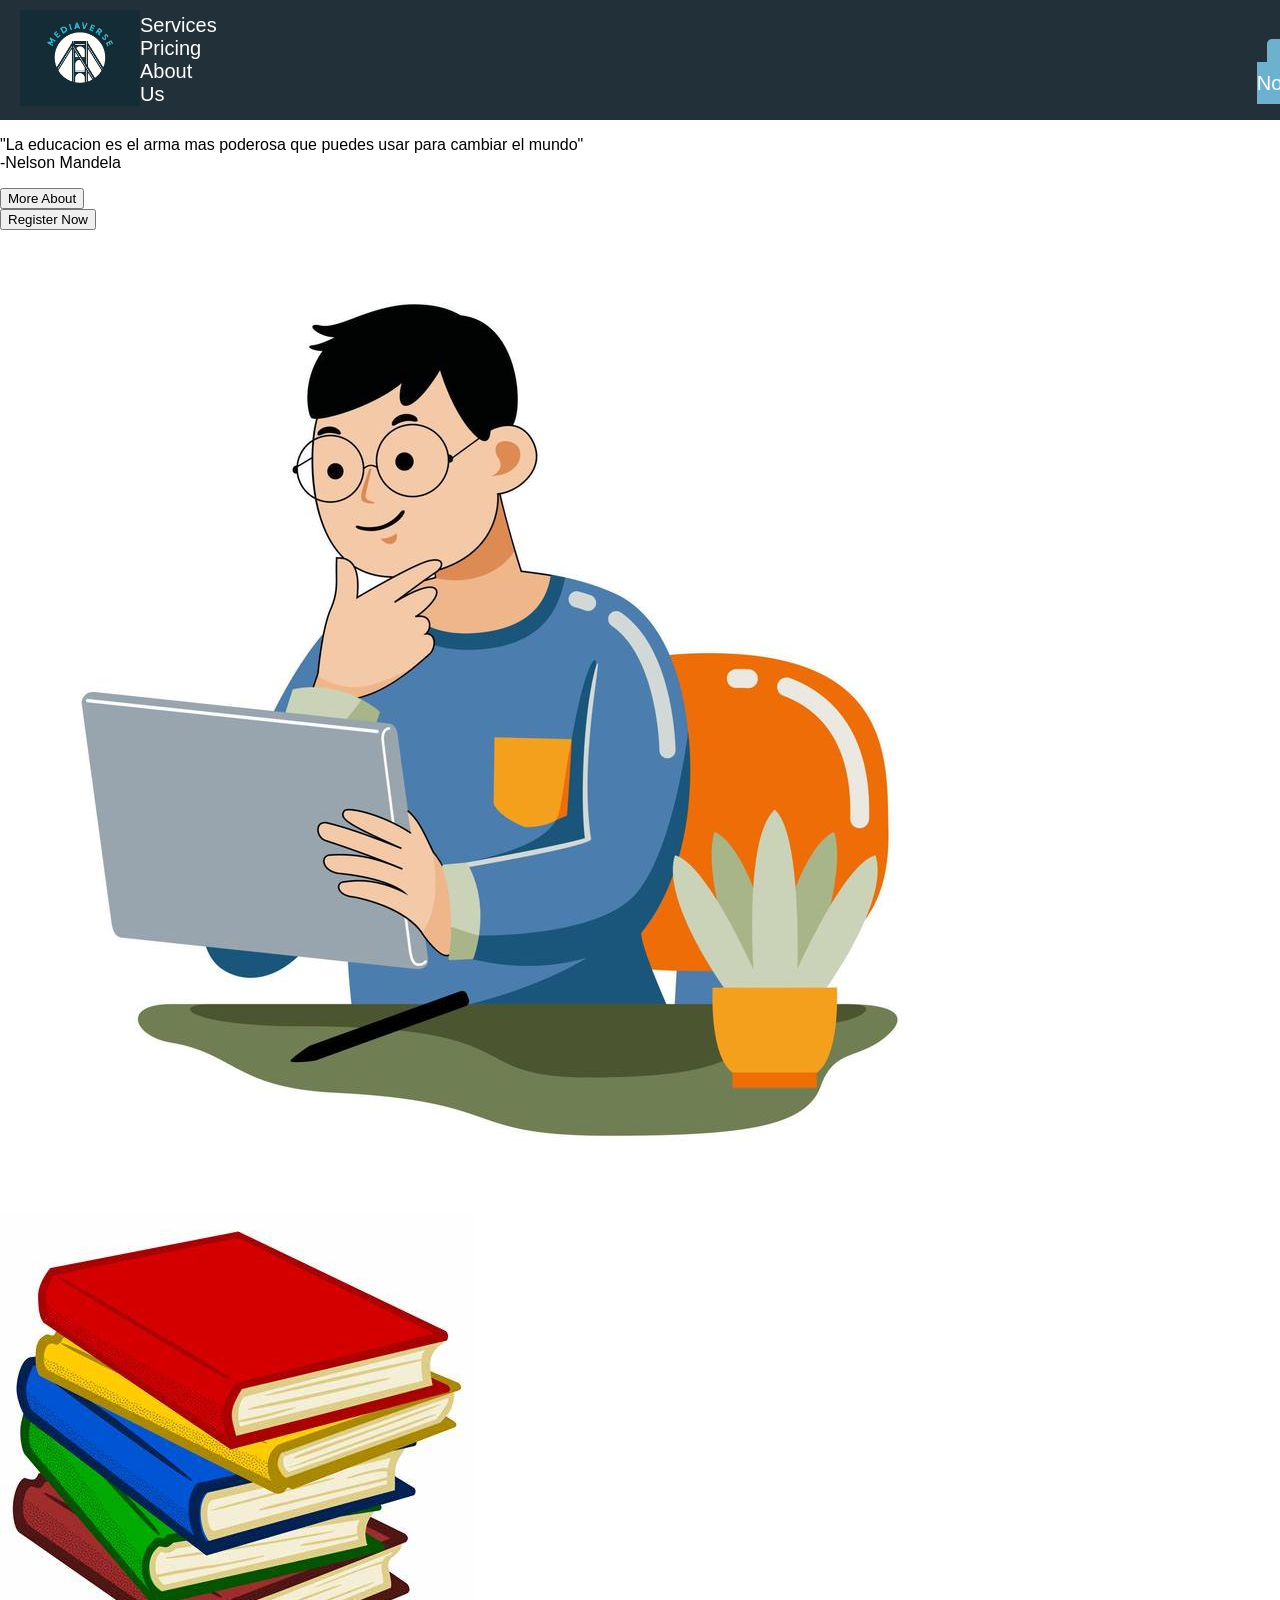
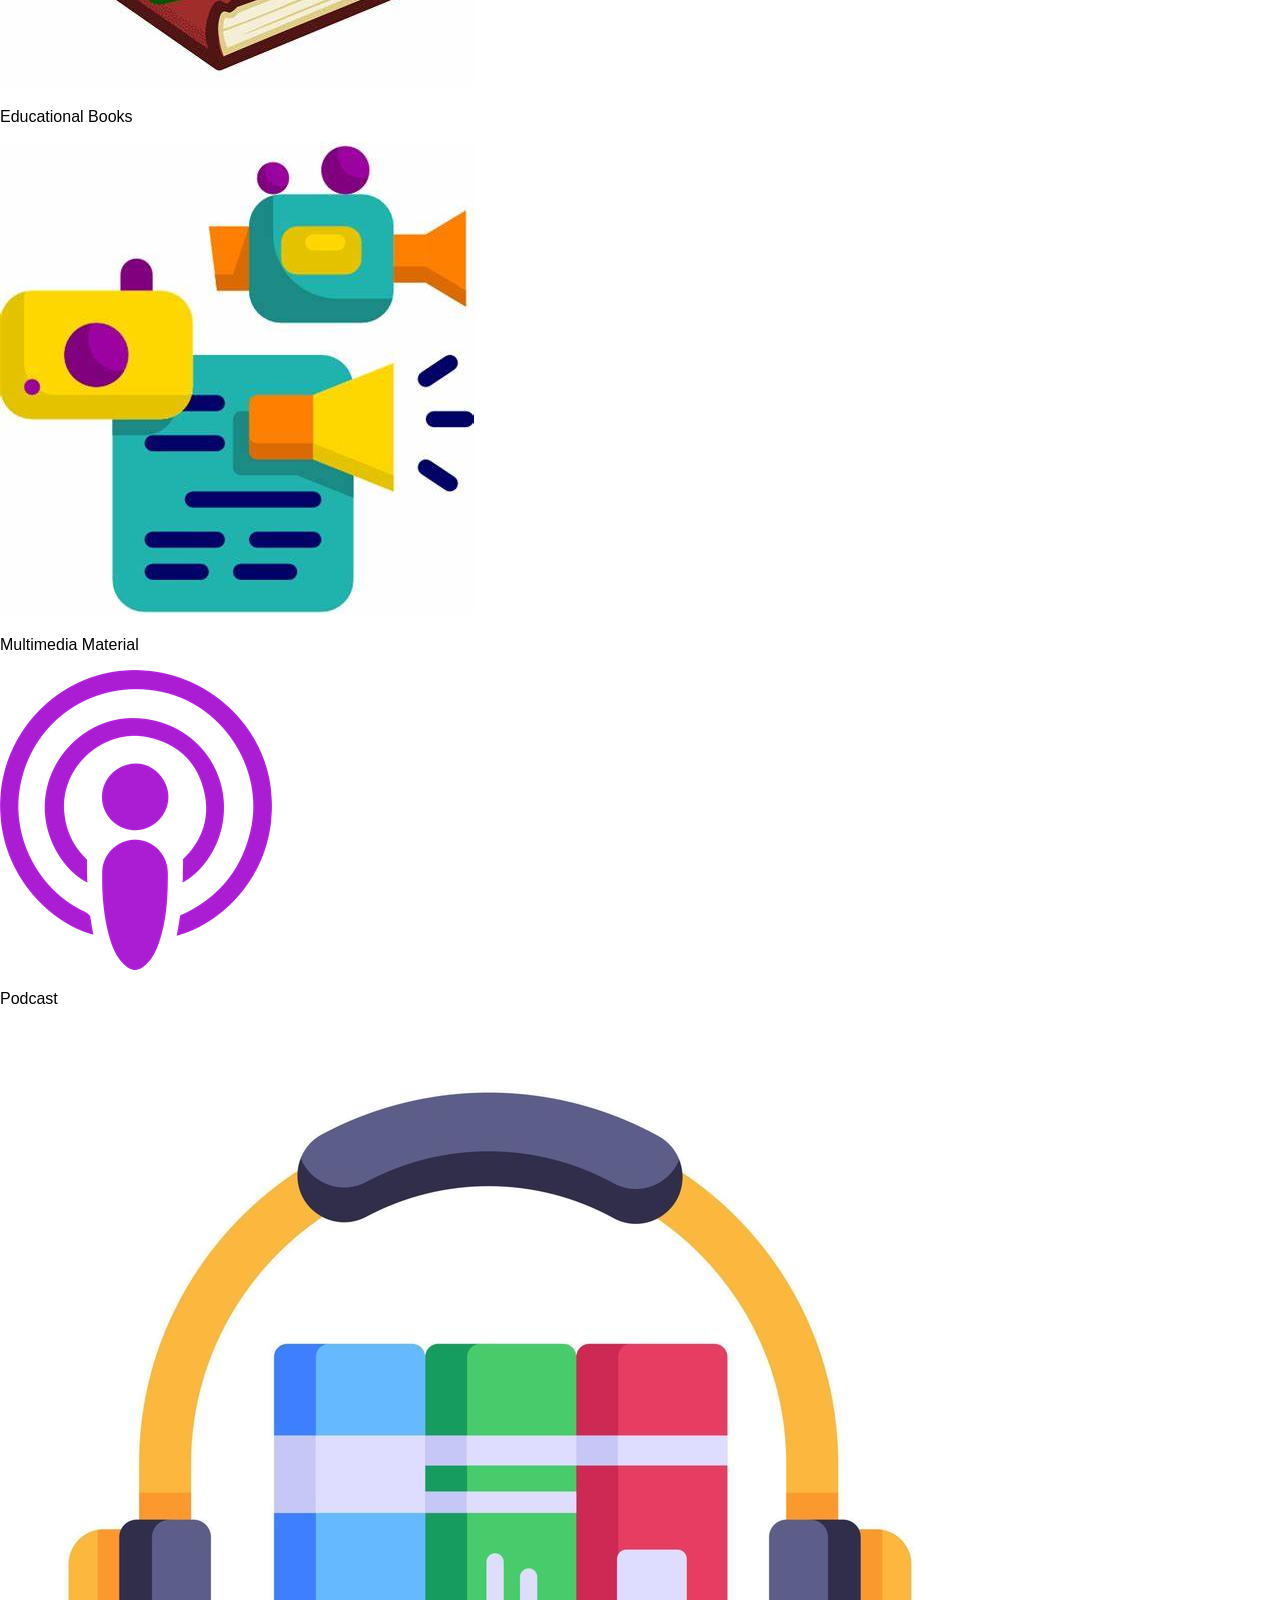
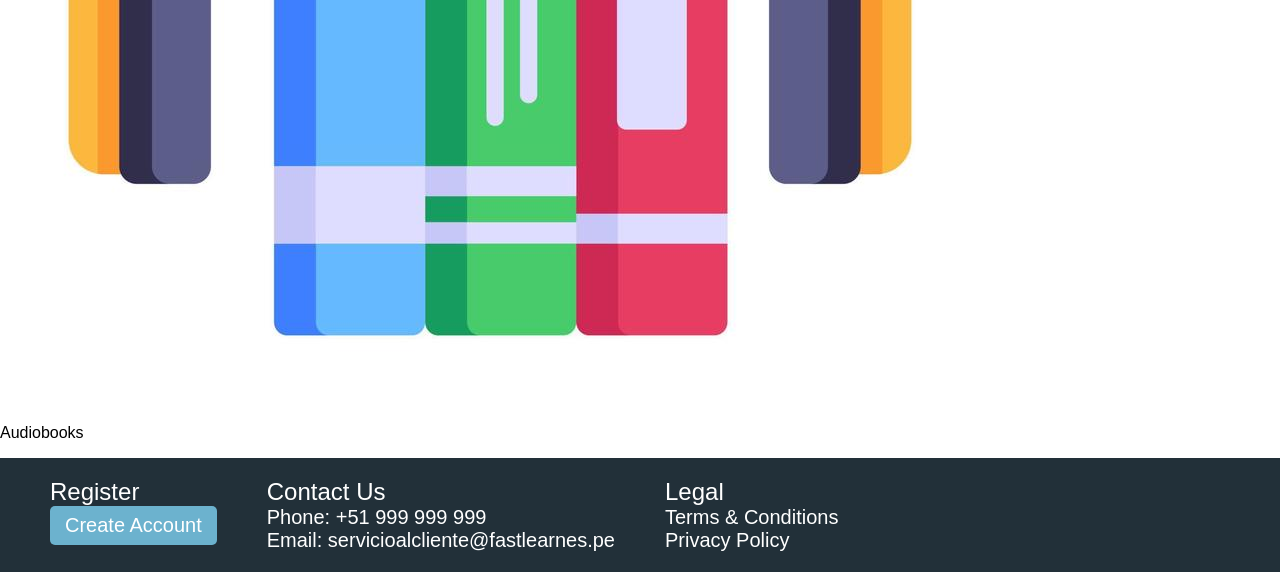
<file: index.html>
<!DOCTYPE html>
<html lang="en">
<head>
    <meta charset="UTF-8">
    <meta name="viewport" content="width=device-width, initial-scale=1.0">
    <title>Home</title>
    <link rel="stylesheet" href="css/styles.css">
</head>
<body>
<header>
    <nav>
        <div class="logo">
            <a href="home.html"><img src="assets/img.png" alt="Logo"></a>
        </div>
        <div class="nav-links">
            <a href="Services.html"  target="_blank">Services</a>
            <a href="Pricing.html" target="_blank">Pricing</a>
            <a href="About-Us.html" target="_blank">About Us</a>
        </div>
        <div class="auth-buttons">
            <a href="#">Log In</a>
            <a href="#" class="register-btn">Register Now</a>
        </div>
    </nav>
</header>
<div class="phrasePrincipal">
    <p>"La educacion es el arma mas poderosa
        que puedes usar para cambiar el mundo"
        <br> -Nelson Mandela</p>
</div>
<div class="buttons">
    <div class="button-1">
        <button class="moreAbout" name="moreAbout">More About</button>
    </div>
    <div class="button-2">
        <button class="registerNow" name="registerNow">Register Now</button>
    </div>
</div>
<div class="imagePrincipal">
    <img src="assets/man-working-with-graphic-tablet-vector.jpg" alt="imagePrincipal"/>
</div>
<div class="services">
    <div class="container">
        <img src="assets/OIP%20(2).jpg" alt="Educational Books">
        <p>Educational Books</p>
    </div>
    <div class="container">
        <img src="assets/OIP%20(3).jpg" alt="Multimedia Material">
        <p>Multimedia Material</p>
    </div>
    <div class="container">
        <img src="assets/apple-podcast-logo-0CF661058F-seeklogo.png" alt="Podcast">
        <p>Podcast</p>
    </div>
    <div class="container">
        <img src="assets/creative-flat-icon-of-audiobooks-editable-vector.jpg" alt="Audiobooks">
        <p>Audiobooks</p>
    </div>
</div>
<footer>
    <div class="footer-container">
        <div class="footer-column">
            <div class="footer-item register-item">Register</div>
            <div class="footer-item register-btn"><a href="#" class="register-link">Create Account</a></div>
        </div>
        <div class="footer-column">
            <div class="footer-item contact-item">Contact Us</div>
            <div class="footer-item contact-info">Phone: +51 999 999 999</div>
            <div class="footer-item contact-info">Email: servicioalcliente@fastlearnes.pe</div>
        </div>
        <div class="footer-column">
            <div class="footer-item legal-item">Legal</div>
            <div class="footer-item legal-info">Terms & Conditions</div>
            <div class="footer-item legal-info">Privacy Policy</div>
        </div>
    </div>
</footer>

</body>
</html>
</file>
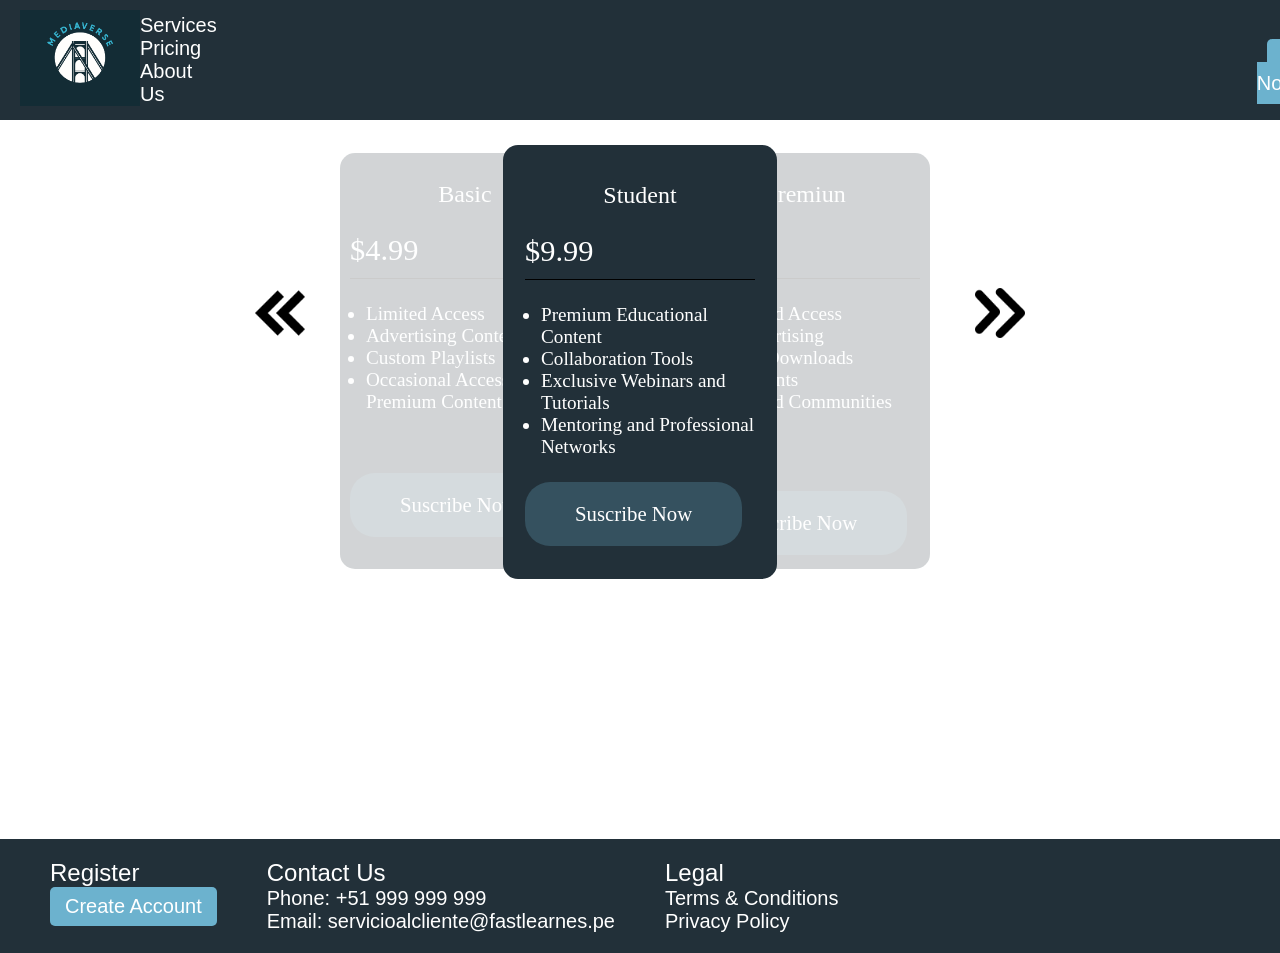
<file: Pricing.html>
<!DOCTYPE html>
<html lang="en">
<head>
    <meta charset="UTF-8">
    <meta name="viewport" content="width=device-width, initial-scale=1.0">
    <title>Pricing</title>
    <link rel="stylesheet" href="css/styles.css">
    <link rel="stylesheet" href="css/pricingStyles.css">
</head>
<body>
    <header>
        <nav>
            <div class="logo">
                <a href="#"><img src="assets/logo_MediaVerse.png" alt="Logo"></a>
            </div>
            <div class="nav-links">
              <a href="Services.html"  target="_blank">Services</a>
              <a href="Pricing.html" target="_blank">Pricing</a>
              <a href="About-Us.html" target="_blank">About Us</a>
            </div>
            <div class="auth-buttons">
                <a href="#">Log In</a>
                <a href="#" class="register-btn">Register Now</a>
            </div>
        </nav>
    </header>

    <main>
      <a id="left_arrows"><img src="./assets/left-arrows.png"/></a>
      <div class="pr-cards">
        <div class="pr-card">
          <h2>Premiun</h3>
          <h3>$12.99</h3>
          <div class="pr-traits">
            <ul>
                <li>Unlimited Access</li>
                <li>No Advertising</li>
                <li>Offline Downloads</li>
                <li>Live Events</li>
                <li>Advanced Communities</li>
            </ul>
          </div>
          <br>
          <br>
          <br>
          <button>Suscribe Now</button>
        </div>
        <div class="pr-card pr-selected">
          <h2>Student</h3>
          <h3>$9.99</h3>
          <div class="pr-traits">
            <ul>
                <li>Premium Educational Content</li>
                <li>Collaboration Tools</li>
                <li>Exclusive Webinars and Tutorials</li>
                <li>Mentoring and Professional Networks</li>
            </ul>
          </div>
          <button>Suscribe Now</button>
        </div>
        <div class="pr-card">
          <h2>Basic</h3>
          <h3>$4.99</h3>
          <div class="pr-traits">
            <ul>
                <li>Limited Access</li>
                <li>Advertising Content</li>
                <li>Custom Playlists</li>
                <li>Occasional Access to Premium Content</li>
            </ul>
          </div>
          <br>
          <br>
          <button>Suscribe Now</button>
        </div>
      </div>
      <a id="right_arrows"><img src="./assets/right-arrows.png"/></a>
    </main>

    <footer>
        <div class="footer-container">
            <div class="footer-column">
                <div class="footer-item register-item">Register</div>
                <div class="footer-item register-btn"><a href="#" class="register-link">Create Account</a></div>
            </div>
            <div class="footer-column">
                <div class="footer-item contact-item">Contact Us</div>
                <div class="footer-item contact-info">Phone: +51 999 999 999</div>
                <div class="footer-item contact-info">Email: servicioalcliente@fastlearnes.pe</div>
            </div>
            <div class="footer-column">
                <div class="footer-item legal-item">Legal</div>
                <div class="footer-item legal-info">Terms & Conditions</div>
                <div class="footer-item legal-info">Privacy Policy</div>
            </div>
        </div>
    </footer>

    <script src="js/pr-selector.js"></script>
</body>
</html>
</file>
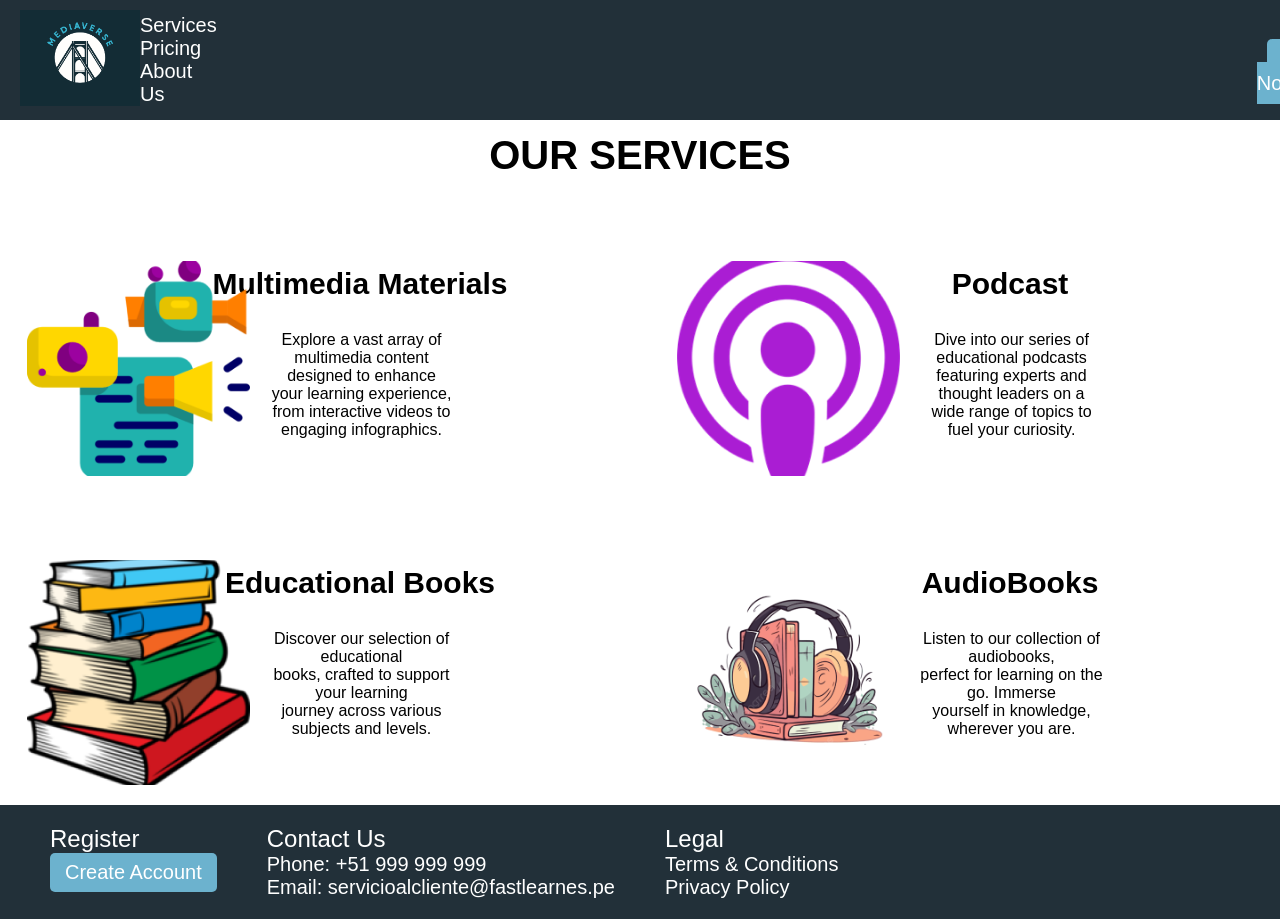
<file: Services.html>
<!DOCTYPE html>
<html lang="en">
<head>
    <meta charset="UTF-8">
    <meta name="viewport" content="width=device-width, initial-scale=1.0">
    <title>Services</title>
    <link rel="stylesheet" href="css/styles.css">
    <link rel="stylesheet" href="css/ServicesStyles.css">
</head>
<body>
    <header>
        <nav>
            <div class="logo">
                <a href="#"><img src="assets/logo_MediaVerse.png" alt="Logo"></a>
            </div>
            <div class="nav-links">
                <a href="Services.html"  target="_blank">Services</a>
                <a href="Pricing.html" target="_blank">Pricing</a>
                <a href="About-Us.html" target="_blank">About Us</a>
            </div>
            <div class="auth-buttons">
                <a href="#">Log In</a>
                <a href="#" class="register-btn">Register Now</a>
            </div>
        </nav>
    </header>

    <section id="Services" class="content">
        <div class="title-container">
            <h4>OUR SERVICES</h4>
        </div>
        <div class="services-container">
            <div class="service-item">
                <h5>Multimedia Materials</h5>
                <div class="service-content">
                    <img src="assets/multimediaMaterials.png" alt="Multimedia Materials">
                    <p>Explore a vast array of multimedia content <br> designed to enhance  your learning experience,<br> from interactive videos to engaging infographics.</p>
                </div>
            </div>
            <div class="service-item">
                <h5>Podcast</h5>
                <div class="service-content">
                    <img src="assets/Podcast.png" alt="Podcast">
                    <p>Dive into our series of educational podcasts<br> featuring experts and thought leaders on a <br>wide range of topics to fuel your curiosity.</p>
                </div>
            </div>
            <div class="service-item">
                <h5>Educational Books</h5>
                <div class="service-content">
                    <img src="assets/educationBooks.png">
                    <p>Discover our selection of educational<br> books, crafted to support your learning <br>journey across various subjects and levels.</p>    
                </div> 
            </div>
            <div class="service-item">
                <h5>AudioBooks</h5>
                <div class="service-content">
                    <img src="assets/audioBooks.png">
                    <p>Listen to our collection of audiobooks,<br> perfect for learning on the go. Immerse<br> yourself in knowledge, wherever you are.</p>
                </div>    
            </div>
        </div>
    </section>

    <footer>
        <div class="footer-container">
            <div class="footer-column">
                <div class="footer-item register-item">Register</div>
                <div class="footer-item register-btn"><a href="#" class="register-link">Create Account</a></div>
            </div>
            <div class="footer-column">
                <div class="footer-item contact-item">Contact Us</div>
                <div class="footer-item contact-info">Phone: +51 999 999 999</div>
                <div class="footer-item contact-info">Email: servicioalcliente@fastlearnes.pe</div>
            </div>
            <div class="footer-column">
                <div class="footer-item legal-item">Legal</div>
                <div class="footer-item legal-info">Terms & Conditions</div>
                <div class="footer-item legal-info">Privacy Policy</div>
            </div>
        </div>
    </footer>

</body>
</html>
</file>
<file: css/styles.css>
body {
    margin: 0;
    padding: 0;
    font-family: 'Andada Pro', sans-serif;
}

header {
    background-color: #223039;
    padding: 10px 0;
}

.logo {
    margin-right: auto;
}

nav {
    display: flex;
    justify-content: space-between;
    align-items: center;
    max-width: 1800px;
    margin: 0 auto;
    padding: 0 20px;
}

.logo img {
    width: 120px;
}

.nav-links {
    margin-right: 900px;
}

.nav-links a {
    color: #fff;
    text-decoration: none;
    margin-right: 40px;
    font-size: 20px;
    font-weight: 500;
    font-family: 'Andada Pro', sans-serif;
}

.auth-buttons {
    margin-left: 100px;
}

.auth-buttons a {
    color: #fff;
    text-decoration: none;
    margin-left: 10px;
    padding: 8px 15px;
    border-radius: 5px;
    font-size: 20px;
    font-weight: 500;
    font-family: 'Andada Pro', sans-serif;
}

.auth-buttons a.register-btn {
    background-color: #6cb2ce;
    color: #ffffff;
    padding: 10px 30px;
}

footer {
    background-color: #223039;
    padding: 20px 0;
    color: #fff;
}

.footer-container {
    display: flex;
    margin-left: 50px;
}

.footer-column {
    display: flex;
    flex-direction: column;
    margin-right: 50px;
}

.footer-column:last-child {
    margin-right: 0;
}

.register-btn a {
    display: inline-block;
    padding: 8px 15px;
    border-radius: 5px;
    text-decoration: none;
    color: #fff;
    background-color: #6cb2ce;
    font-size: 20px;
}

.register-item, .contact-item, .legal-item {
    font-size: 24px;
}

.contact-info, .legal-info {
    font-size: 20px;
    font-family: 'Andada Pro', sans-serif;
    font-weight: normal;
}
</file>
<file: css/pricingStyles.css>
.novision {
    opacity: 0;
  }
  
  main {
    width: 100%;
    position: relative;
    padding-block: 20px;
    height: 350px;
  
    display: flex;
    flex-direction: row;
    justify-content: center;
    align-items: center;
    gap: 50px;
    margin-bottom: 329px;
  }
  
  main img {
    width: 50px;
    z-index: 9;
  }
  
  .pr-cards {
    display: block;
    position: relative;
    width: 570px;
    height: 350px;
  }
  
  .pr-cards .pr-card:first-child {
    transform: translateX(40px);
  }
  
  .pr-cards .pr-card:last-child {
    transform: translateX(-300px);
  }
  
  .pr-card {
    position: absolute;
    left: 50%;
    top: 13px;
    transform-origin: center;
    transform: translateX(-50%);
    width: 230px;
    height: 410px;
    padding: 3px 10px;
    background-color: #223039;
    border-radius: 15px;
    z-index: 99;
  
    opacity: 0.2;
  }
  
  .pr-selected {
    z-index: 999;
    animation: pr-selected 0.2s forwards;
  }
  
  @keyframes pr-selected {
    100% {
      top: 5px;
      padding: 12px 22px;
      opacity: 1;
    }
  }
  
  .pr-card * {
    color: #ffffff;
    font-family: "Andada Pro";
    font-weight: 500;
    font-size: 1.5rem;
  }
  
  .pr-card h2 {
    text-align: center;
    margin-block: 25px; 
  }
  
  .pr-card h3 {
    margin: 0;
    font-size: 1.9rem;
    padding-bottom: 10px;
  }
  
  .pr-card button {
    font-size: 1.3rem;
    background-color: rgba(108, 178, 206, 0.25);
    padding: 20px 50px;
    border-style: none;
    border-radius: 25px;
  }
  
  .pr-traits {
    border-top: 1px solid black;
  
  }
  
  .pr-traits ul {
    padding-left: 1rem;
  }
  
  .pr-traits li {
    font-size: 1.2rem;
  }
</file>
<file: css/ServicesStyles.css>
.title-container h4 {
    text-align: center; 
    font-size: 40px;
}

.services-container {
    display: flex;
    flex-wrap: wrap; 
    justify-content: space-around; 
    gap: 20px; 
    margin-top: -35px;
}

.service-item {
    display: flex;
    flex-direction: column; 
    align-items: center; 
    text-align: center; 
    width: 45%; 
    gap: 20px; 
}

/* Estilización adicional para la sección */
.content {
    display: flex;
    flex-direction: column;
    align-items: center; 
    gap: 20px; 
    margin-top: -40px;
}

.service-item img {
    width: 100px; 
    height: auto; 
}

.service-item {
    margin-bottom: 20px; 
}

.service-item h5 {
    text-align: center;
    margin-bottom: 10px; 
    font-size: 30px;
    margin-right: -90px;
}

.service-content {
    display: flex;
    align-items: flex-start; 
    gap: 20px; 
    margin-top: -10px;
    margin-right: 130px;
}

.service-content img {
    width: 223px;
    height: auto; 
    order: -1; 
    margin-top: -60px;
    margin-right: 40px;
}

.service-content p {
    width: 80%; 
    text-align: center; 
    margin: 0 auto;
    padding: 10px 0;
    margin-left: -20px;
    transform: translateX(-20px);
}
</file>
